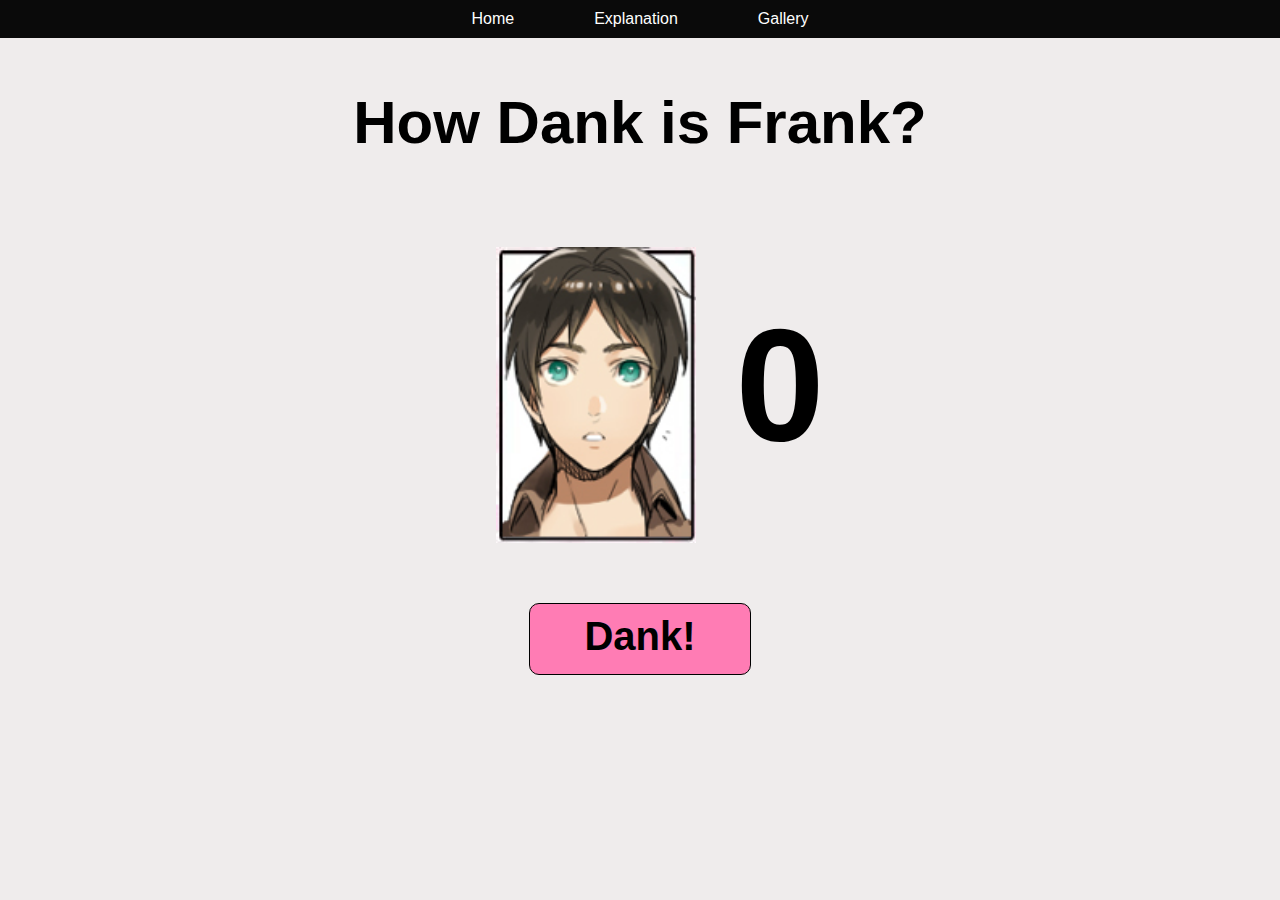
<file: index.html>
<!DOCTYPE html>
<html>
  <head>

    <title> How Dank is Frank? </title>
    <link rel="stylesheet" type="text/css" href="assets/css/styles.css">

  </head>

  <body class = "regularBody">

      <nav>
          <a class = "navButton" href = "index.html"> Home </a>
          <a class = "navButton" href = "Explanation.html"> Explanation </a>
          <a class = "navButton" href = "Gallery.html"> Gallery </a>
      </nav>


      <h2>How Dank is Frank?</h2>


      <div id = "countLine">

        <img id = "blushImage" src = "assets/img/Blush0.png">
        <h1 id = "dankCount">0<h1>

      </div>


      <div id = "button">
        <h3>Dank!</h3>
      </div>

      <script src="assets/script/script.js"></script>

  </body>
</html>
</file>
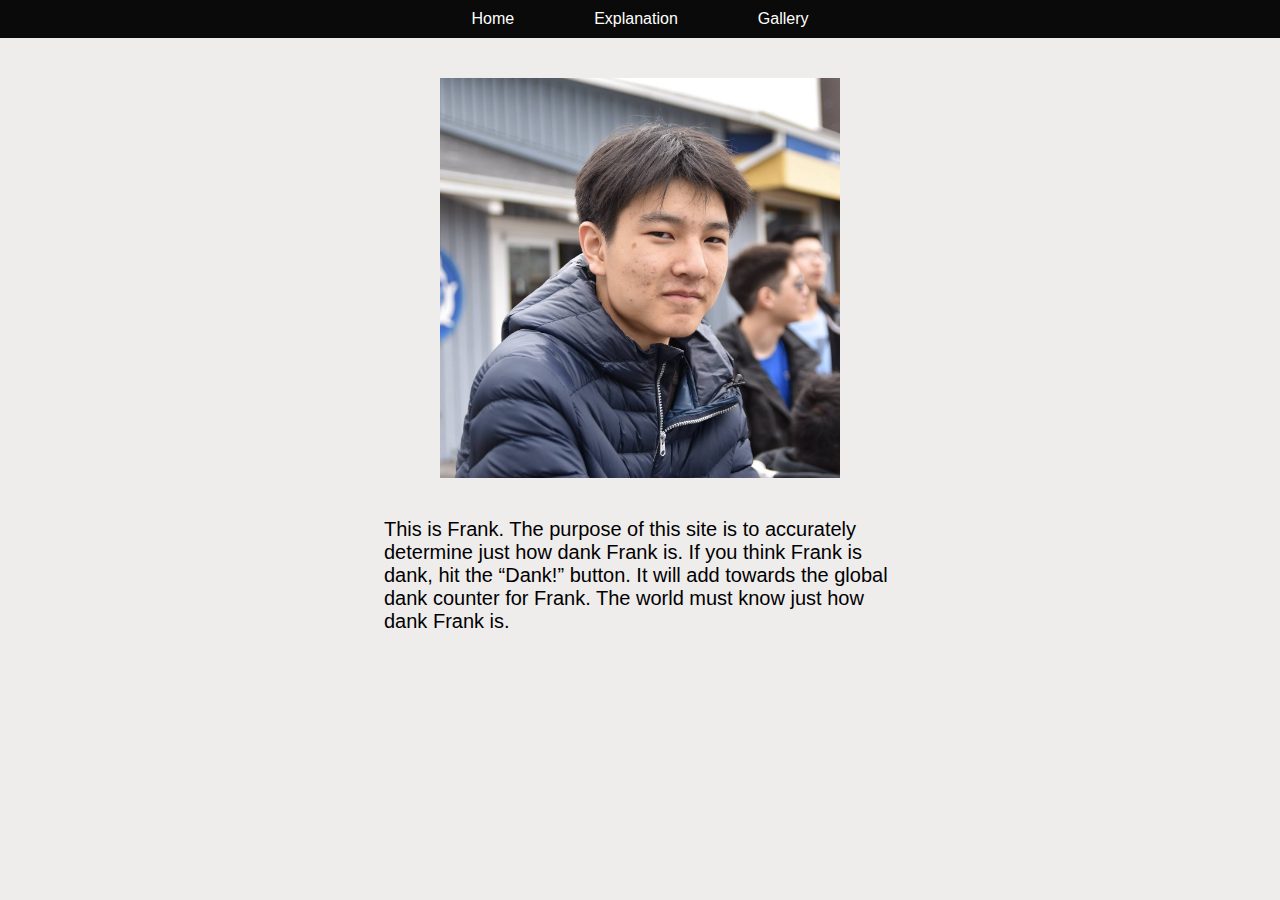
<file: Explanation.html>
<!DOCTYPE html>
<html>

  <head>

    <title> How Dank is Frank? </title>
    <link rel="stylesheet" type="text/css" href="assets/css/styles.css">

  </head>

  <body class = "regularBody">

    <nav>
        <a class = "navButton" href = "index.html"> Home </a>
        <a class = "navButton" href = "Explanation.html"> Explanation </a>
        <a class = "navButton" href = "Gallery.html"> Gallery </a>
    </nav>

      <img id = "explanationPageImage" src = "assets/img/Frank.jpg" >

      <p>
          This is Frank. The purpose of this site is to accurately determine just how dank Frank is. If you think Frank is dank, hit the “Dank!” button. It will add towards the global dank counter for Frank. The world must know just how dank Frank is.
      </p>


  </body>
</html>
</file>
<file: assets/css/styles.css>
html {
  background-color: #EFECEC;
}
body {
  margin: 0px;
}

nav {
  background-color: #0A0A0A;

  width: 100%;
  display: flex;
  flex-direction: row;
  justify-content: center;
}

#countLine {
  display: flex;
  flex-direction: row;
  align-items: center;
}

#button {

  border-style: solid;
  border-width: 1px;
  border-radius: 10px;

  background-color: #FF7CB4;

  margin: 20px;
  padding: 10px;

  width: 200px;
  height: 50px;
}

#button:hover {
  filter: brightness(90%);
}

#button:active {
  filter:brightness(75%);
  transform: scale(0.95);
}

.navButton {
  margin-left: 40px;
  margin-right: 40px;
  margin-top: 10px;
  margin-bottom: 10px;

  font-family: Arial;
  color: #FFFFFF;

  text-decoration: none;
}

.regularBody {
  display: flex;
  flex-direction: column;
  align-items: center;
}

#gallery {
  display: flex;
  flex-direction: row;
  flex-wrap: wrap;
  justify-content: center;
}

#blushImage {
  margin: 40px;
  width: 200px;
}

.galleryImage {
  object-fit: cover;
  width: 300px;
  height: 300px;
  margin: 10px;
}

.galleryImage:hover {
  box-shadow: 0px 0px 8px;
  filter: brightness(95%);
}

#explanationPageImage {
  width: 400px;
  margin: 40px;
}

/* fonts */
h1, h2, h3, h4, p{
  font-family: Arial;
}

h2 {
  font-size: 60px;
}
h1 {
  font-size: 160px;
  margin-top: 0px;
  margin-bottom: 20px;
}
h4 {
  margin-top: 80px;
  margin-bottom: -50px;
  margin-left: 700px;

  font-size: 20px;
  font-weight: normal;
}
h3 {
  font-size: 40px;
  text-align: center;

  margin: 0px;

  user-select: none;
}
p {
  margin-top: 0px;
  width: 40%;
  font-size: 20px;
}
</file>
